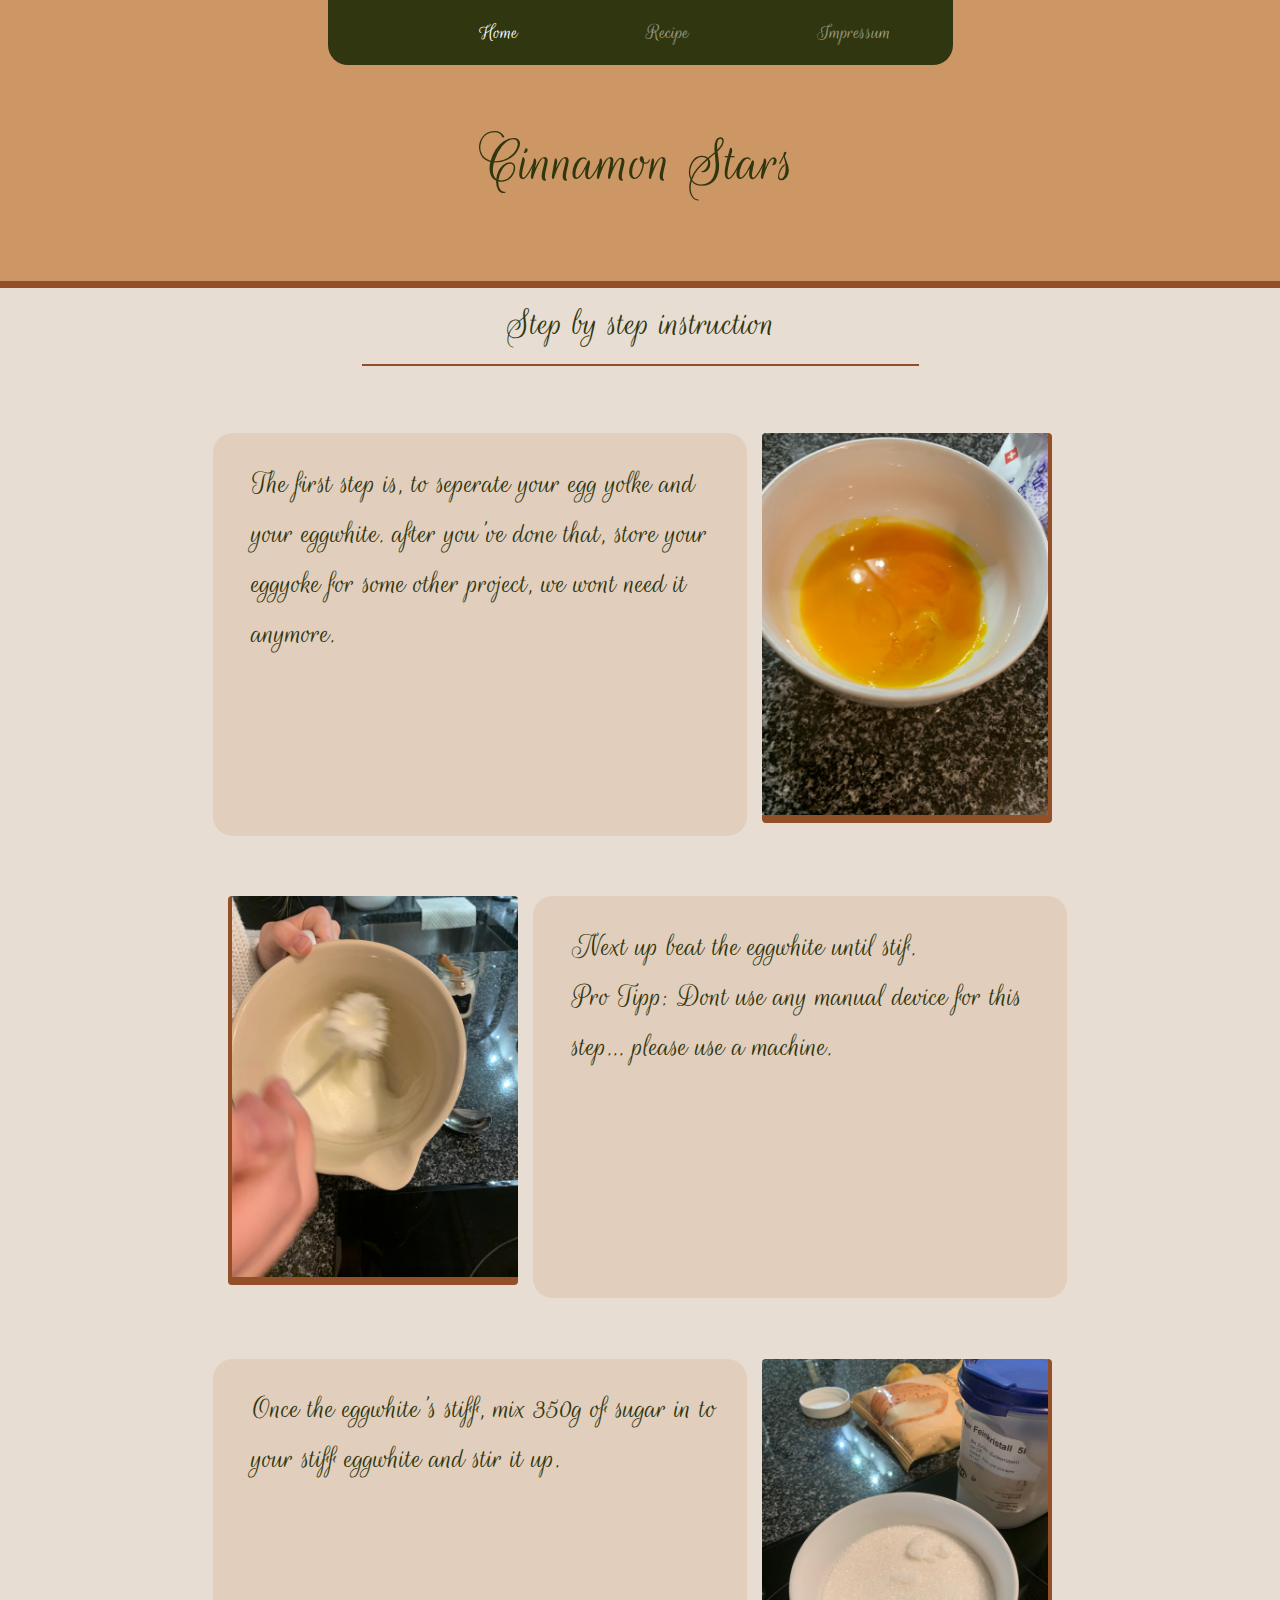
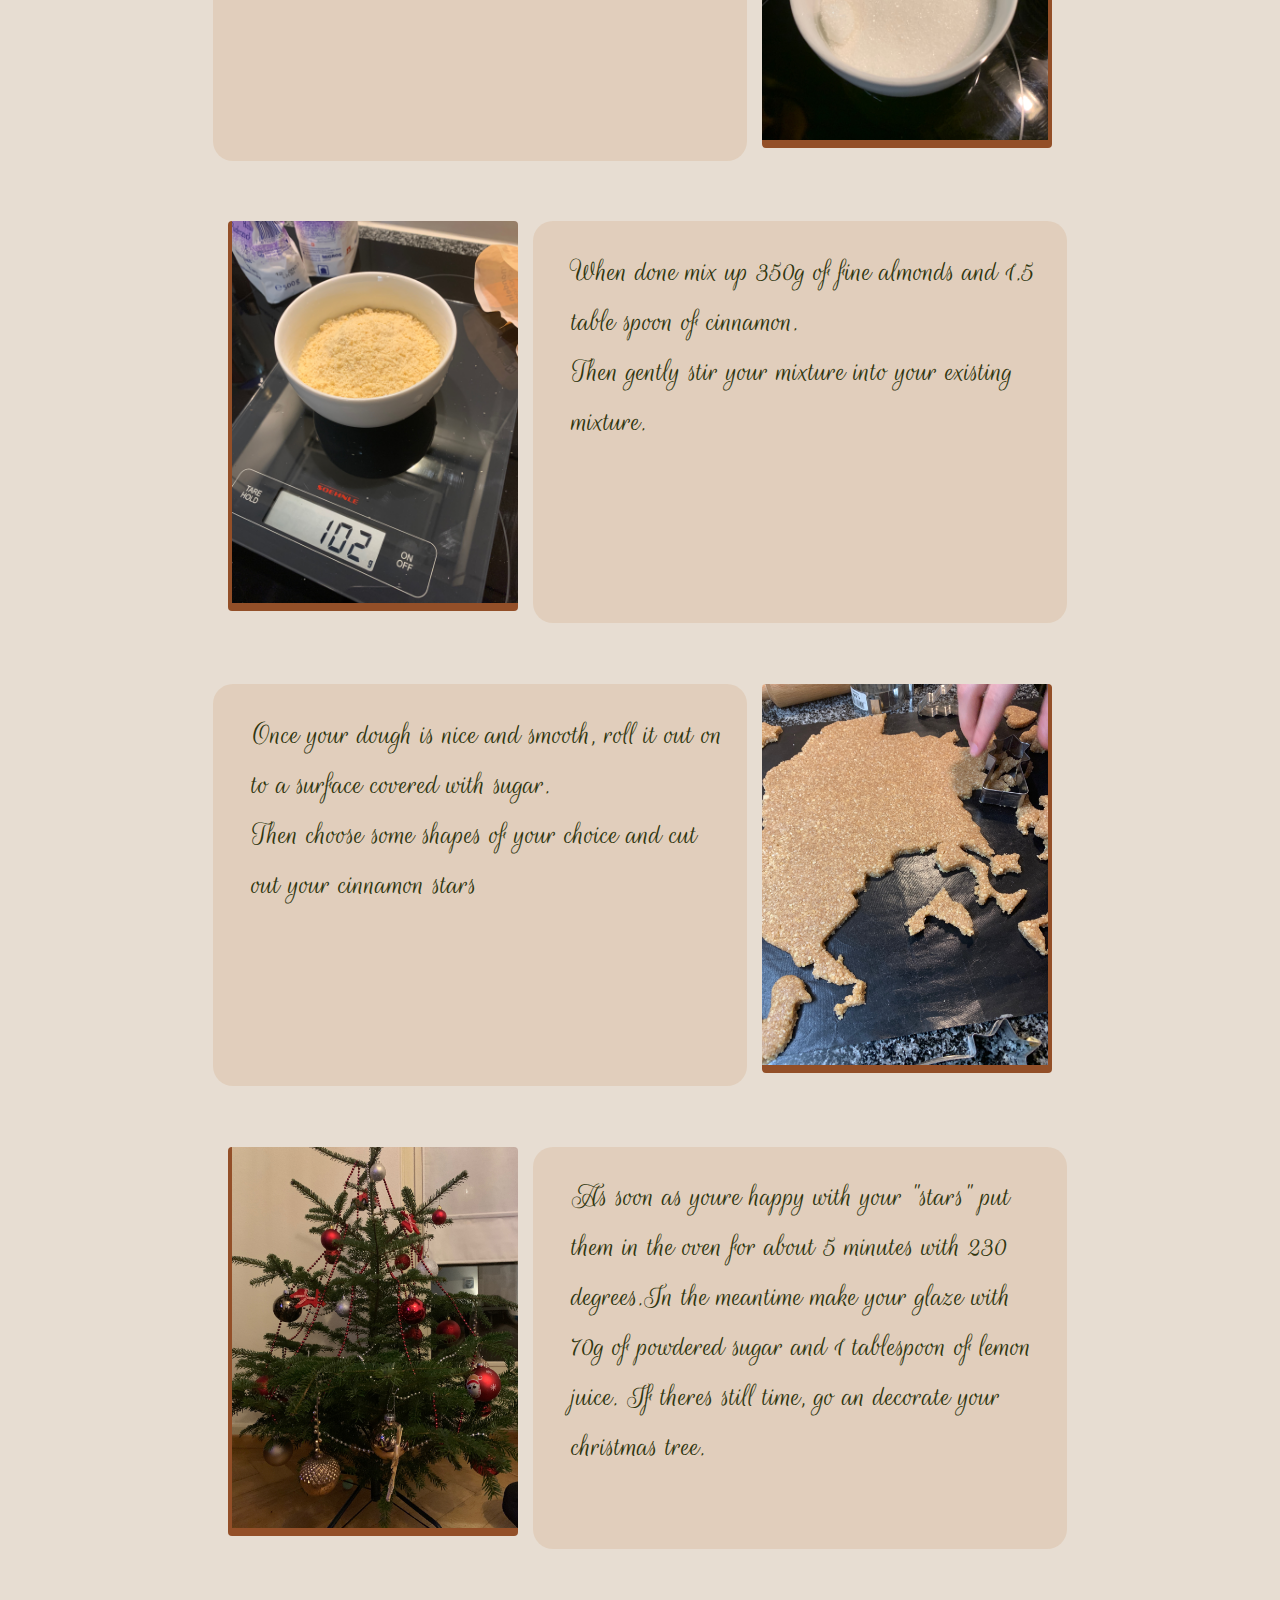
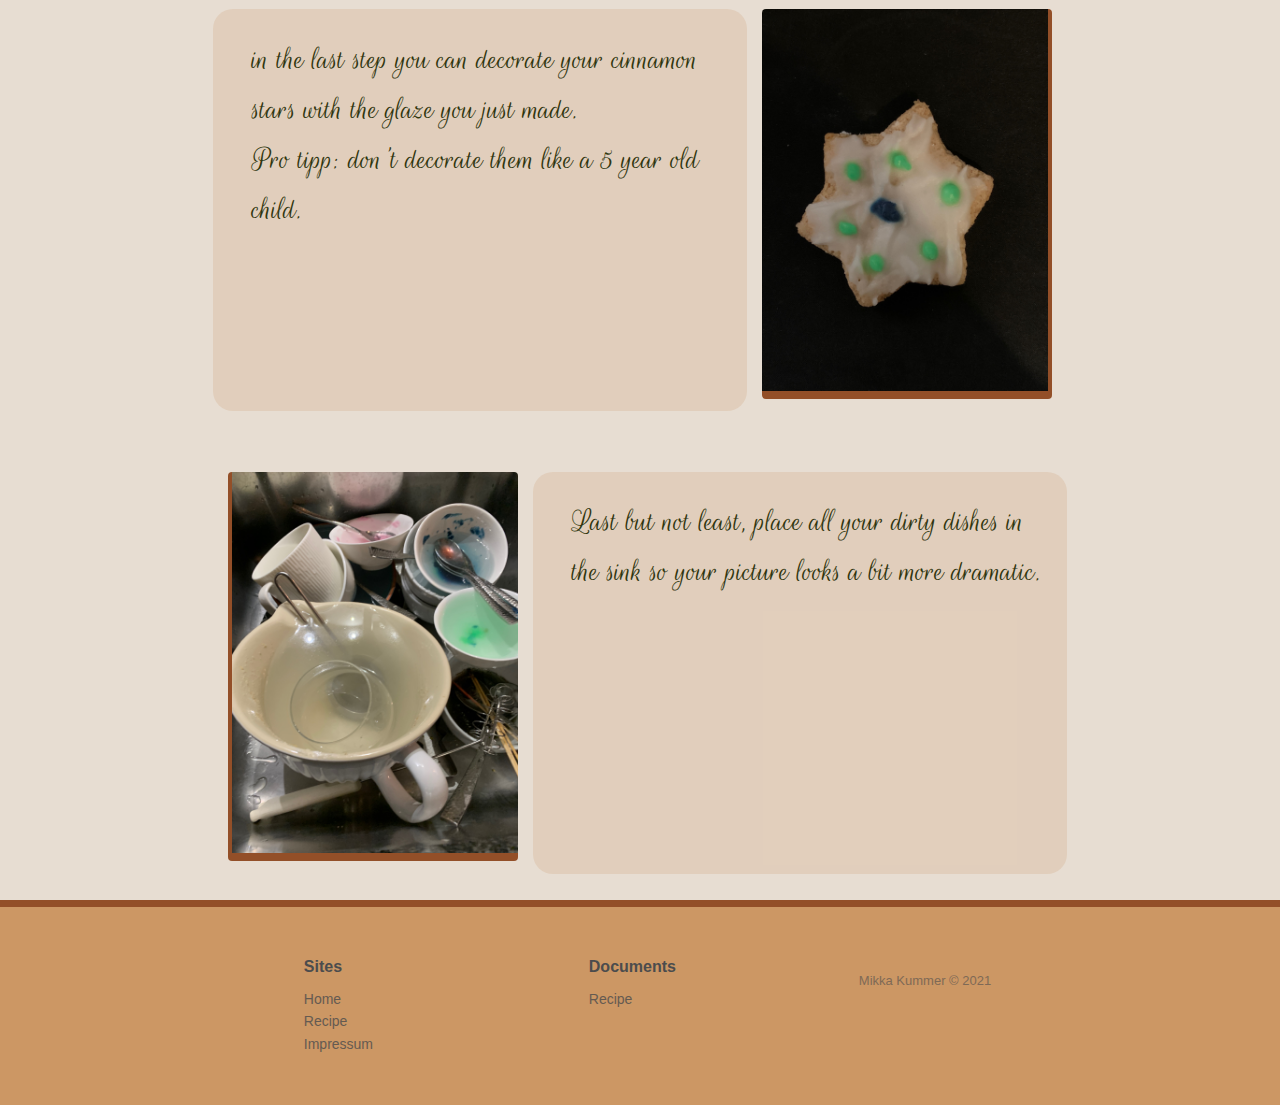
<file: index.html>
<!DOCTYPE html>
<html lang="en">
  <head>
    <title>Cinnamon Stars</title>
    <!-- Required meta tags -->
    <meta charset="utf-8" />
    <meta
      name="viewport"
      content="width=device-width, initial-scale=1, shrink-to-fit=no"
    />

    <!-- Bootstrap CSS -->
    <link
      rel="stylesheet"
      href="https://stackpath.bootstrapcdn.com/bootstrap/4.3.1/css/bootstrap.min.css"
      integrity="sha384-ggOyR0iXCbMQv3Xipma34MD+dH/1fQ784/j6cY/iJTQUOhcWr7x9JvoRxT2MZw1T"
      crossorigin="anonymous"
    />
    <link rel="stylesheet" href="stylesheet.css" />
    <style>
      body {
        background-color: #e7ddd2;
      }
    </style>
  </head>
  <body>
    <div class="snowflakes" aria-hidden="true">
      <div class="snowflake">❅</div>
      <div class="snowflake">❅</div>
      <div class="snowflake">❆</div>
      <div class="snowflake">❄</div>
      <div class="snowflake">❅</div>
      <div class="snowflake">❆</div>
      <div class="snowflake">❄</div>
      <div class="snowflake">❅</div>
      <div class="snowflake">❆</div>
      <div class="snowflake">❄</div>

      <div class="container-fluid header">
        <nav
          class="navbar sticky-top navbar-expand-lg navbar-dark"
          style="background-color: #30360f; color: #e7ddd2"
        >
          <div class="container-fluid">
            <button
              class="navbar-toggler"
              type="button"
              data-toggle="collapse"
              data-target="#navbarNavAltMarkup"
              aria-controls="navbarNavAltMarkup"
              aria-expanded="false"
              aria-label="Toggle navigation"
            >
              <span class="navbar-toggler-icon"></span>
            </button>
            <div class="collapse navbar-collapse" id="navbarNavAltMarkup">
              <div class="navbar-nav first">
                <a class="nav-link active" aria-current="page" href="#">Home</a>
                <a class="nav-link" href="recipe.html">Recipe</a>
                <a class="nav-link" href="impressum.html">Impressum</a>
              </div>
            </div>
          </div>
        </nav>
        <h1 class="title">Cinnamon Stars</h1>
      </div>
      <div class="container title smaller-title">
        <h1>Step by step instruction</h1>
        <hr style="border: 1px solid #934f28; width: 50%" />
      </div>
      <div class="container-fluid">
        <div class="row steps">
          <div class="col-sm-2"></div>
          <div class="col-sm-5 text-box">
            <p class="instruction">
              The first step is, to seperate your egg yolke and your eggwhite.
              after you've done that, store your eggyoke for some other project,
              we wont need it anymore.
            </p>
          </div>
          <div class="col-sm-3 steps">
            <img
              src="images/eigelb.png"
              class="img-fluid rechts rounded mx-auto d-block"
              alt="Eigelb"
            />
          </div>
          <div class="col-sm-2"></div>
        </div>
        <br />
        <br />
        <div class="row steps">
          <div class="col-sm-2"></div>
          <div class="col-sm-3 steps">
            <img
              src="images/rueren.png"
              class="img-fluid links rounded mx-auto d-block"
              alt="steifschlagen"
            />
          </div>
          <div class="col-sm-5 text-box">
            <p class="instruction">
              Next up beat the eggwhite until stif.<br />Pro Tipp: Dont use any
              manual device for this step... please use a machine.
            </p>
          </div>
          <div class="col-sm-2"></div>
        </div>
        <br />
        <br />
        <div class="row steps">
          <div class="col-sm-2"></div>
          <div class="col-sm-5 text-box">
            <p class="instruction">
              Once the eggwhite's stiff, mix 350g of sugar in to your stiff
              eggwhite and stir it up.
            </p>
          </div>
          <div class="col-sm-3 steps">
            <img
              src="images/zucker.png"
              class="img-fluid rechts rounded mx-auto d-block"
              alt="zucker"
            />
          </div>
          <div class="col-sm-2"></div>
        </div>
        <br />
        <br />
        <div class="row steps">
          <div class="col-sm-2"></div>
          <div class="col-sm-3 steps">
            <img
              src="images/mandel.png"
              class="img-fluid links rounded mx-auto d-block"
              alt="steifschlagen"
            />
          </div>
          <div class="col-sm-5 text-box">
            <p class="instruction">
              When done mix up 350g of fine almonds and 1.5 table spoon of
              cinnamon.<br />Then gently stir your mixture into your existing
              mixture.
            </p>
          </div>
          <div class="col-sm-2"></div>
        </div>
        <br />
        <br />
        <div class="row steps">
          <div class="col-sm-2"></div>
          <div class="col-sm-5 text-box">
            <p class="instruction">
              Once your dough is nice and smooth, roll it out on to a surface
              covered with sugar.<br />
              Then choose some shapes of your choice and cut out your cinnamon
              stars
            </p>
          </div>
          <div class="col-sm-3 steps">
            <img
              src="images/ausstechen.png"
              class="img-fluid rechts rounded mx-auto d-block"
              alt="zucker"
            />
          </div>
          <div class="col-sm-2"></div>
        </div>
        <br />
        <br />
        <div class="row steps">
          <div class="col-sm-2"></div>
          <div class="col-sm-3 steps">
            <img
              src="images/baum.png"
              class="img-fluid links rounded mx-auto d-block"
              alt="steifschlagen"
            />
          </div>
          <div class="col-sm-5 text-box">
            <p class="instruction">
              As soon as youre happy with your "stars" put them in the oven for
              about 5 minutes with 230 degrees.In the meantime make your glaze
              with 70g of powdered sugar and 1 tablespoon of lemon juice. If
              theres still time, go an decorate your christmas tree.
            </p>
          </div>
          <div class="col-sm-2"></div>
        </div>
        <br />
        <br />
        <div class="row steps">
          <div class="col-sm-2"></div>
          <div class="col-sm-5 text-box">
            <p class="instruction">
              in the last step you can decorate your cinnamon stars with the
              glaze you just made.<br />Pro tipp: don't decorate them like a 5
              year old child.
            </p>
          </div>
          <div class="col-sm-3 steps">
            <img
              src="images/product.png"
              class="img-fluid rechts rounded mx-auto d-block"
              alt="zucker"
            />
          </div>
          <div class="col-sm-2"></div>
        </div>
        <br />
        <br />
        <div class="row steps">
          <div class="col-sm-2"></div>
          <div class="col-sm-3 steps">
            <img
              src="images/mull.png"
              class="img-fluid links rounded mx-auto d-block"
              alt="steifschlagen"
            />
          </div>
          <div class="col-sm-5 text-box">
            <p class="instruction">
              Last but not least, place all your dirty dishes in the sink so
              your picture looks a bit more dramatic.
            </p>
          </div>
          <div class="col-sm-2"></div>
        </div>
      </div>
      <div class="footer-clean">
        <footer>
          <div class="container">
            <div class="row justify-content-center">
              <div class="col-sm-4 col-md-3 item">
                <h3>Sites</h3>
                <ul>
                  <li><a href="index.html">Home</a></li>
                  <li><a href="recipe.html">Recipe</a></li>
                  <li><a href="impressum.html">Impressum</a></li>
                </ul>
              </div>
              <div class="col-sm-4 col-md-3 item">
                <h3>Documents</h3>
                <ul>
                  <li>
                    <a
                      href="https://www.bettybossi.ch/de/Rezept/ShowRezept/BB_BBZJ061015_0020C-40-de"
                      target="_blank"
                      >Recipe</a
                    >
                  </li>
                </ul>
              </div>
              <p class="copyright">Mikka Kummer © 2021</p>
            </div>
          </div>
        </footer>
      </div>
    </div>
    <!-- Optional JavaScript -->
    <!-- jQuery first, then Popper.js, then Bootstrap JS -->
    <script
      src="https://code.jquery.com/jquery-3.2.1.slim.min.js"
      integrity="sha384-KJ3o2DKtIkvYIK3UENzmM7KCkRr/rE9/Qpg6aAZGJwFDMVNA/GpGFF93hXpG5KkN"
      crossorigin="anonymous"
    ></script>
    <script
      src="https://code.jquery.com/jquery-3.3.1.slim.min.js"
      integrity="sha384-q8i/X+965DzO0rT7abK41JStQIAqVgRVzpbzo5smXKp4YfRvH+8abtTE1Pi6jizo"
      crossorigin="anonymous"
    ></script>
    <script
      src="https://cdnjs.cloudflare.com/ajax/libs/popper.js/1.14.7/umd/popper.min.js"
      integrity="sha384-UO2eT0CpHqdSJQ6hJty5KVphtPhzWj9WO1clHTMGa3JDZwrnQq4sF86dIHNDz0W1"
      crossorigin="anonymous"
    ></script>
    <script
      src="https://stackpath.bootstrapcdn.com/bootstrap/4.3.1/js/bootstrap.min.js"
      integrity="sha384-JjSmVgyd0p3pXB1rRibZUAYoIIy6OrQ6VrjIEaFf/nJGzIxFDsf4x0xIM+B07jRM"
      crossorigin="anonymous"
    ></script>
  </body>
</html>
</file>
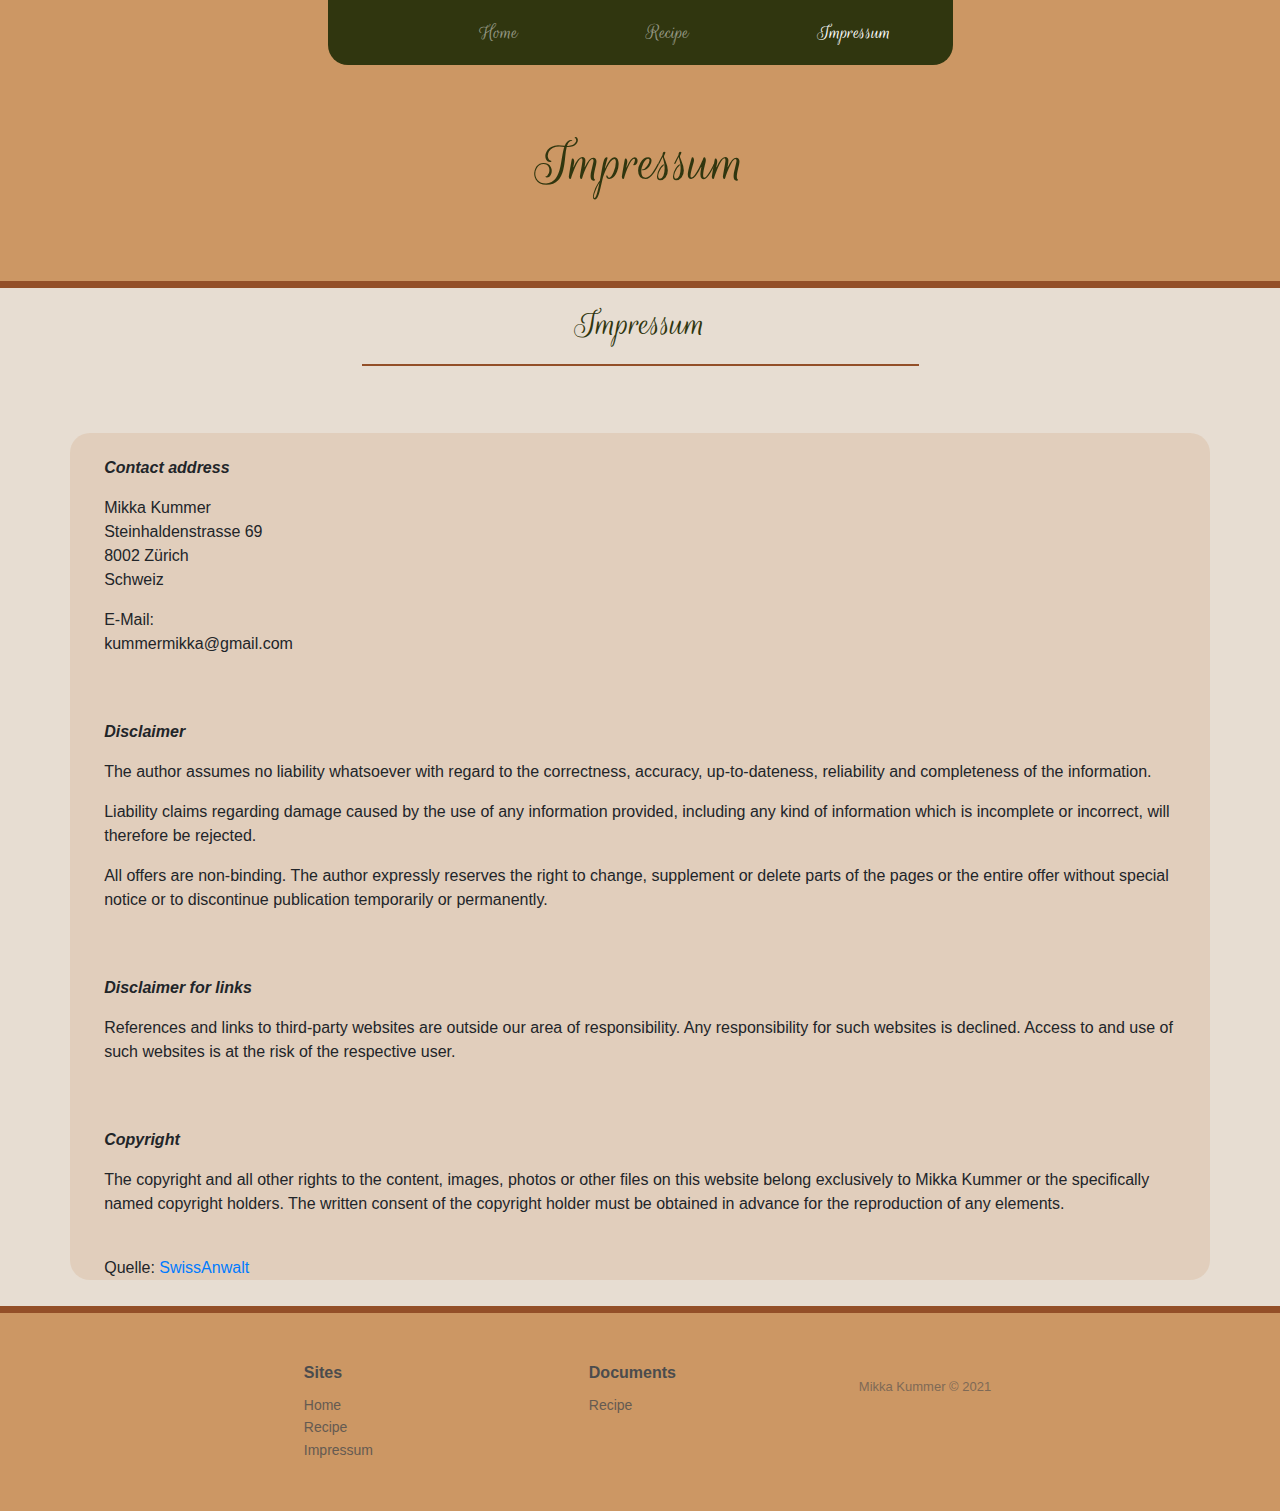
<file: impressum.html>
<!DOCTYPE html>
<html lang="en">
  <head>
    <title>Impressum | Cinnamon Stars</title>
    <!-- Required meta tags -->
    <meta charset="utf-8" />
    <meta
      name="viewport"
      content="width=device-width, initial-scale=1, shrink-to-fit=no"
    />

    <!-- Bootstrap CSS -->
    <link
      rel="stylesheet"
      href="https://stackpath.bootstrapcdn.com/bootstrap/4.3.1/css/bootstrap.min.css"
      integrity="sha384-ggOyR0iXCbMQv3Xipma34MD+dH/1fQ784/j6cY/iJTQUOhcWr7x9JvoRxT2MZw1T"
      crossorigin="anonymous"
    />
    <link rel="stylesheet" href="stylesheet.css" />
    <style>
      body {
        background-color: #e7ddd2;
      }
    </style>
  </head>
  <body>
    <div class="snowflakes" aria-hidden="true">
      <div class="snowflake">❅</div>
      <div class="snowflake">❅</div>
      <div class="snowflake">❆</div>
      <div class="snowflake">❄</div>
      <div class="snowflake">❅</div>
      <div class="snowflake">❆</div>
      <div class="snowflake">❄</div>
      <div class="snowflake">❅</div>
      <div class="snowflake">❆</div>
      <div class="snowflake">❄</div>
      <div class="container-fluid header">
        <nav
          class="navbar sticky-top navbar-expand-lg navbar-dark"
          style="background-color: #30360f; color: #e7ddd2"
        >
          <div class="container-fluid">
            <button
              class="navbar-toggler"
              type="button"
              data-toggle="collapse"
              data-target="#navbarNavAltMarkup"
              aria-controls="navbarNavAltMarkup"
              aria-expanded="false"
              aria-label="Toggle navigation"
            >
              <span class="navbar-toggler-icon"></span>
            </button>
            <div class="collapse navbar-collapse" id="navbarNavAltMarkup">
              <div class="navbar-nav first">
                <a class="nav-link" href="index.html">Home</a>
                <a class="nav-link" href="recipe.html">Recipe</a>
                <a
                  class="nav-link active"
                  aria-current="page"
                  href="impressum.html"
                  >Impressum</a
                >
              </div>
            </div>
          </div>
        </nav>
        <h1 class="title">Impressum</h1>
      </div>
      <div class="container title smaller-title">
        <h1>Impressum</h1>
        <hr style="border: 1px solid #934f28; width: 50%" />
      </div>

      <div class="container">
        <div class="row">
          <div class="col-sm-12 text-box2">
            <p>
              <strong><i>Contact address</i></strong>
            </p>
            <p>
              Mikka Kummer<br />Steinhaldenstrasse 69<br />8002 Z&uuml;rich<br />Schweiz
            </p>
            <p>E-Mail:<br />kummermikka@gmail.com</p>
            <br /><br />
            <p>
              <strong><i>Disclaimer</i></strong>
            </p>
            <p>
              The author assumes no liability whatsoever with regard to the
              correctness, accuracy, up-to-dateness, reliability and
              completeness of the information.
            </p>
            <p>
              Liability claims regarding damage caused by the use of any
              information provided, including any kind of information which is
              incomplete or incorrect, will therefore be rejected.
            </p>
            <p>
              All offers are non-binding. The author expressly reserves the
              right to change, supplement or delete parts of the pages or the
              entire offer without special notice or to discontinue publication
              temporarily or permanently.
            </p>
            <br /><br />
            <p>
              <strong><i>Disclaimer for links</i></strong>
            </p>
            <p>
              References and links to third-party websites are outside our area
              of responsibility. Any responsibility for such websites is
              declined. Access to and use of such websites is at the risk of the
              respective user.
            </p>
            <br /><br />
            <p>
              <strong><i>Copyright</i></strong>
            </p>
            <p>
              The copyright and all other rights to the content, images, photos
              or other files on this website belong exclusively to Mikka Kummer
              or the specifically named copyright holders. The written consent
              of the copyright holder must be obtained in advance for the
              reproduction of any elements.
            </p>
            <br /><!--ACHTUNG: Wenn Sie die Quelle ohne Erlaubnis von SwissAnwalt entfernen, dann begehen Sie eine Urheberrechtsverletzung welche in jedem Fall geahndet wird.-->Quelle:
            <a href="https://www.swissanwalt.ch" target="_blank" rel="noopener"
              >SwissAnwalt</a
            ><!--Bitte beachten Sie die AGB von SwissAnwalt betreffend allf&auml;llig anfallenden Kosten bei Weglassen der Quelle!-->
          </div>
        </div>
      </div>
      <div class="footer-clean">
        <footer>
          <div class="container">
            <div class="row justify-content-center">
              <div class="col-sm-4 col-md-3 item">
                <h3>Sites</h3>
                <ul>
                  <li><a href="index.html">Home</a></li>
                  <li><a href="recipe.html">Recipe</a></li>
                  <li><a href="impressum.html">Impressum</a></li>
                </ul>
              </div>
              <div class="col-sm-4 col-md-3 item">
                <h3>Documents</h3>
                <ul>
                  <li>
                    <a
                      href="https://www.bettybossi.ch/de/Rezept/ShowRezept/BB_BBZJ061015_0020C-40-de"
                      target="_blank"
                      >Recipe</a
                    >
                  </li>
                </ul>
              </div>
              <p class="copyright">Mikka Kummer © 2021</p>
            </div>
          </div>
        </footer>
      </div>
    </div>
    <!-- Optional JavaScript -->
    <!-- jQuery first, then Popper.js, then Bootstrap JS -->
    <script
      src="https://code.jquery.com/jquery-3.3.1.slim.min.js"
      integrity="sha384-q8i/X+965DzO0rT7abK41JStQIAqVgRVzpbzo5smXKp4YfRvH+8abtTE1Pi6jizo"
      crossorigin="anonymous"
    ></script>
    <script
      src="https://cdnjs.cloudflare.com/ajax/libs/popper.js/1.14.7/umd/popper.min.js"
      integrity="sha384-UO2eT0CpHqdSJQ6hJty5KVphtPhzWj9WO1clHTMGa3JDZwrnQq4sF86dIHNDz0W1"
      crossorigin="anonymous"
    ></script>
    <script
      src="https://stackpath.bootstrapcdn.com/bootstrap/4.3.1/js/bootstrap.min.js"
      integrity="sha384-JjSmVgyd0p3pXB1rRibZUAYoIIy6OrQ6VrjIEaFf/nJGzIxFDsf4x0xIM+B07jRM"
      crossorigin="anonymous"
    ></script>
  </body>
</html>
</file>
<file: stylesheet.css>
@import url("https://fonts.googleapis.com/css2?family=Rouge+Script&display=swap");

.header {
  width: 100%;
  height: 50%;
  background: #cc9764;
  border-bottom: 0.8537886872998933vh solid #934f28;
  margin-bottom: 0.5%;
}
.title {
  font-family: Rouge Script;
  font-style: normal;
  font-weight: normal;
  font-size: 4em;
  line-height: 16.11058150619638vh;
  text-align: center;
  padding-bottom: 3%;
  color: #30360f;
}
.text-box2 {
  max-width: 100%;
  background-color: rgba(204, 151, 100, 0.2);
  border-radius: 20px;
  padding-top: 2%;
  padding-left: 3%;
}
.text-box3 {
  background-color: rgba(204, 151, 100, 0.2);
  border-radius: 20px;
  padding-top: 2%;
  padding-left: 3%;
}
.navbar {
  width: 50%;
  margin-left: 25%;
  margin-bottom: 2%;
  background-color: #30360f;
  font-family: Rouge Script;
  font-style: normal;
  font-weight: normal;
  font-size: 1.71875vw;
  border-radius: 0px 0px 20px 20px;
}
.nav-link {
  color: #e7ddd2;
  margin-left: 55%;
}
.steps {
  height: 20%;
  margin-bottom: 1%;
}

.rechts {
  float: right;
  height: 100%;
  border-bottom: 8px solid #934f28;
  border-right: 4px solid #934f28;
}
.links {
  float: left;
  height: 100%;
  border-bottom: 8px solid #934f28;
  border-left: 4px solid #934f28;
}
.text-box {
  background-color: rgba(204, 151, 100, 0.2);
  border-radius: 20px;
  padding-top: 2%;
  padding-left: 3%;
}
.instruction {
  font-family: Rouge Script;
  font-style: normal;
  font-weight: normal;
  font-size: 2.6041666666666665vw;
  color: #30360f;
}
.smaller-title {
  margin-top: 1%;
  margin-bottom: 1%;
}
.footer {
  font-family: Rouge Script;
  font-style: normal;
  font-weight: normal;
  font-size: 1.5625vw;
  background-color: #cc9764;
}
.author {
  margin-top: 1%;
  margin-left: 20%;
}
.footer-clean {
  margin-top: 2%;
  padding: 50px 0;
  background-color: #cc9764;
  border-top: 0.8537886872998933vh solid #934f28;
  color: #4b4c4d;
}

.footer-clean h3 {
  margin-top: 0;
  margin-bottom: 12px;
  font-weight: bold;
  font-size: 16px;
}

.footer-clean ul {
  padding: 0;
  list-style: none;
  line-height: 1.6;
  font-size: 14px;
  margin-bottom: 0;
}

.footer-clean ul a {
  color: inherit;
  text-decoration: none;
  opacity: 0.8;
}

.footer-clean ul a:hover {
  opacity: 1;
}

.footer-clean .item.social {
  text-align: right;
}

@media (max-width: 767px) {
  .footer-clean .item {
    text-align: center;
    padding-bottom: 20px;
  }
}

@media (max-width: 768px) {
  .footer-clean .item.social {
    text-align: center;
  }
}

.footer-clean .item.social > a {
  font-size: 24px;
  width: 40px;
  height: 40px;
  line-height: 40px;
  display: inline-block;
  text-align: center;
  border-radius: 50%;
  border: 1px solid #ccc;
  margin-left: 10px;
  margin-top: 22px;
  color: inherit;
  opacity: 0.75;
}

.footer-clean .item.social > a:hover {
  opacity: 0.9;
}

@media (max-width: 991px) {
  .footer-clean .item.social > a {
    margin-top: 40px;
  }
}

@media (max-width: 767px) {
  .footer-clean .item.social > a {
    margin-top: 10px;
  }
}

.footer-clean .copyright {
  margin-top: 14px;
  margin-bottom: 0;
  font-size: 13px;
  opacity: 0.6;
}

.snowflake {
  color: #fff;
  font-size: 3em;
  font-family: Arial;
  text-shadow: 0 0 1px #000;
}

@-webkit-keyframes snowflakes-fall {
  0% {
    top: -10%;
  }
  100% {
    top: 100%;
  }
}
@-webkit-keyframes snowflakes-shake {
  0% {
    -webkit-transform: translateX(0px);
    transform: translateX(0px);
  }
  50% {
    -webkit-transform: translateX(80px);
    transform: translateX(80px);
  }
  100% {
    -webkit-transform: translateX(0px);
    transform: translateX(0px);
  }
}
@keyframes snowflakes-fall {
  0% {
    top: -10%;
  }
  100% {
    top: 100%;
  }
}
@keyframes snowflakes-shake {
  0% {
    transform: translateX(0px);
  }
  50% {
    transform: translateX(80px);
  }
  100% {
    transform: translateX(0px);
  }
}
.snowflake {
  position: fixed;
  top: -10%;
  z-index: 9999;
  -webkit-user-select: none;
  -moz-user-select: none;
  -ms-user-select: none;
  user-select: none;
  cursor: default;
  -webkit-animation-name: snowflakes-fall, snowflakes-shake;
  -webkit-animation-duration: 10s, 3s;
  -webkit-animation-timing-function: linear, ease-in-out;
  -webkit-animation-iteration-count: infinite, infinite;
  -webkit-animation-play-state: running, running;
  animation-name: snowflakes-fall, snowflakes-shake;
  animation-duration: 10s, 3s;
  animation-timing-function: linear, ease-in-out;
  animation-iteration-count: infinite, infinite;
  animation-play-state: running, running;
}
.snowflake:nth-of-type(0) {
  left: 1%;
  -webkit-animation-delay: 0s, 0s;
  animation-delay: 0s, 0s;
}
.snowflake:nth-of-type(1) {
  left: 10%;
  -webkit-animation-delay: 1s, 1s;
  animation-delay: 1s, 1s;
}
.snowflake:nth-of-type(2) {
  left: 20%;
  -webkit-animation-delay: 6s, 0.5s;
  animation-delay: 5s, 0.5s;
}
.snowflake:nth-of-type(3) {
  left: 30%;
  -webkit-animation-delay: 4s, 2s;
  animation-delay: 3s, 2s;
}
.snowflake:nth-of-type(4) {
  left: 40%;
  -webkit-animation-delay: 2s, 2s;
  animation-delay: 1s, 2s;
}
.snowflake:nth-of-type(5) {
  left: 50%;
  -webkit-animation-delay: 8s, 3s;
  animation-delay: 7s, 3s;
}
.snowflake:nth-of-type(6) {
  left: 60%;
  -webkit-animation-delay: 6s, 2s;
  animation-delay: 5s, 2s;
}
.snowflake:nth-of-type(7) {
  left: 70%;
  -webkit-animation-delay: 2.5s, 1s;
  animation-delay: 1.5s, 1s;
}
.snowflake:nth-of-type(8) {
  left: 80%;
  -webkit-animation-delay: 1s, 0s;
  animation-delay: 1s, 0s;
}
.snowflake:nth-of-type(9) {
  left: 90%;
  -webkit-animation-delay: 3s, 1.5s;
  animation-delay: 2s, 1.5s;
}
.demo {
  font-family: "Raleway", sans-serif;
  color: #fff;
  display: block;
  margin: 0 auto;
  padding: 15px 0;
  text-align: center;
}
.demo a {
  font-family: "Raleway", sans-serif;
  color: #000;
}
.button {
  margin-left: 25%;
  margin-right: 25%;
  width: 50%;
  --offset: 0.5208333333333334vw;
  --border-size: 0.10416666666666667vw;
  display: block;
  position: relative;
  padding: 1.5em 3em;
  appearance: none;
  border: 0;
  background: transparent;
  color: #e55743;
  text-transform: uppercase;
  letter-spacing: 0.25em;
  outline: none;
  cursor: pointer;
  font-weight: bold;
  border-radius: 0;
  box-shadow: inset 0 0 0 var(--border-size) currentcolor;
  transition: background 0.8s ease;
}
.button:hover {
  background: rgba(100, 0, 0, 0.03);
}
.button__horizontal,
.button__vertical {
  position: absolute;
  top: var(--horizontal-offset, 0);
  right: var(--vertical-offset, 0);
  bottom: var(--horizontal-offset, 0);
  left: var(--vertical-offset, 0);
  transition: transform 0.8s ease;
  will-change: transform;
}
.button__horizontal::before,
.button__vertical::before {
  content: "";
  position: absolute;
  border: inherit;
}
.button__horizontal {
  --vertical-offset: calc(var(--offset) * -1);
  border-top: var(--border-size) solid currentcolor;
  border-bottom: var(--border-size) solid currentcolor;
}
.button__horizontal::before {
  top: calc(var(--vertical-offset) - var(--border-size));
  bottom: calc(var(--vertical-offset) - var(--border-size));
  left: calc(var(--vertical-offset) * -1);
  right: calc(var(--vertical-offset) * -1);
}
.button:hover .button__horizontal {
  transform: scaleX(0);
}
.button__vertical {
  --horizontal-offset: calc(var(--offset) * -1);
  border-left: var(--border-size) solid currentcolor;
  border-right: var(--border-size) solid currentcolor;
}
.button__vertical::before {
  top: calc(var(--horizontal-offset) * -1);
  bottom: calc(var(--horizontal-offset) * -1);
  left: calc(var(--horizontal-offset) - var(--border-size));
  right: calc(var(--horizontal-offset) - var(--border-size));
}
.button:hover .button__vertical {
  transform: scaleY(0);
}
@media (max-width: 992px) {
  .nav-link {
    margin-left: 0%;
    margin-bottom: -2%;
    font-size: 25px;
  }
  .snowflake {
    font-size: 2em;
  }
}
@media (max-width: 576px) {
  .text-box {
    max-width: 30%;
  }
  .steps {
    max-width: 70%;
  }
  .row {
    margin: auto;
    width: 100%;
    padding: 10px;
  }
  .snowflake {
    font-size: 1em;
  }
  .text-box3 {
    margin-bottom: 2%;
  }
}
</file>
